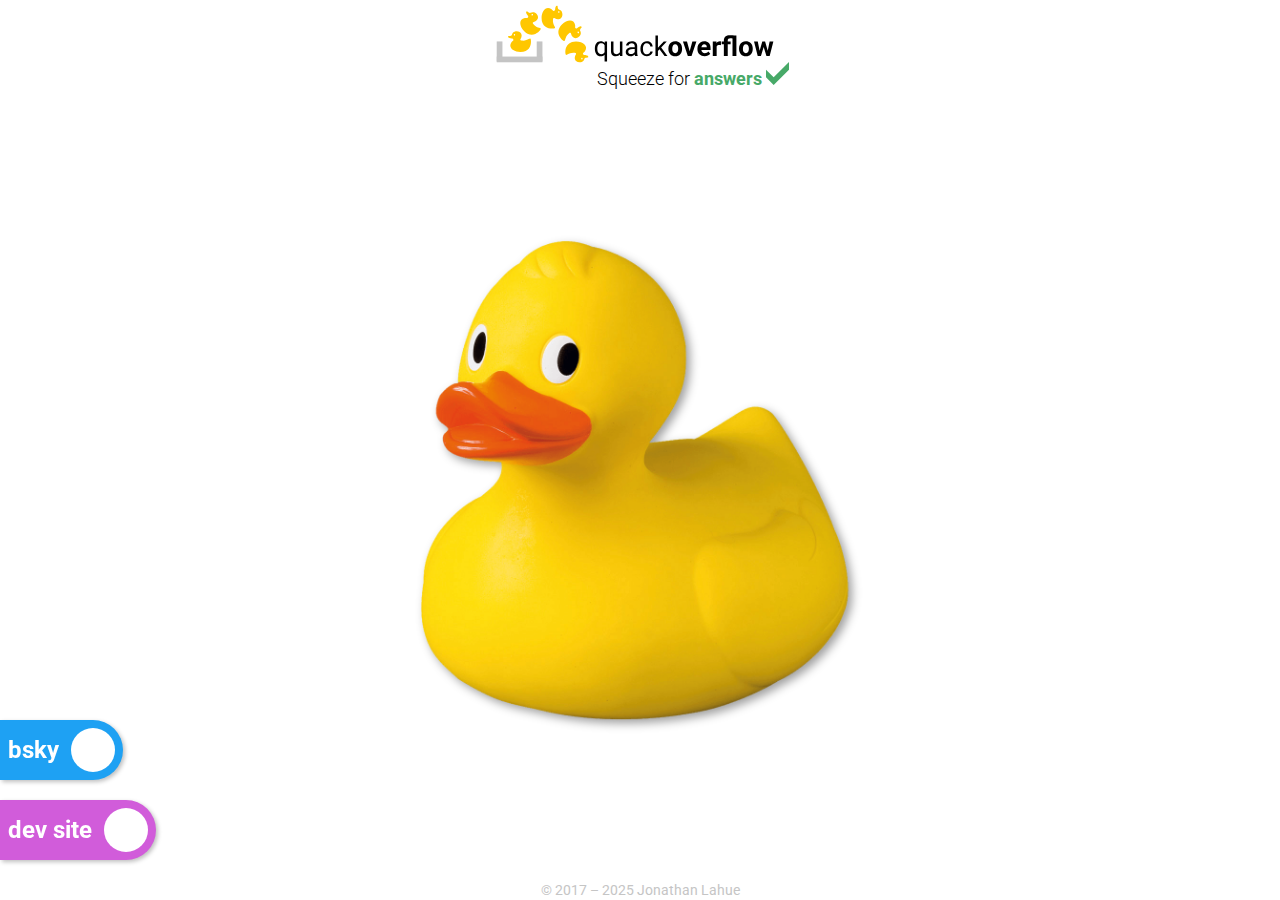
<file: index.html>
<!DOCTYPE html>
<html lang="en">
  <head>
    <meta name="viewport" content="width=device-width,initial-scale=1,shrink-to-fit=no">
    <meta charset="utf-8">
      <!-- Open Graph basic metadata -->
    <meta property="og:title" content="QuackOverflow" />
    <meta property="og:description" content="A site to get answers to questions!" />
    <meta property="og:image" content="https://www.quackoverflow.com/assets/social-media-poster.png" />
    <meta property="og:type" content="website" /> <!-- Type can be 'article', 'video', 'product', etc. -->
    <link rel="icon"
          type="image/png"
          href="assets/duck-favicon.png">
    <link rel="stylesheet" href="./css/style.css"/>
      <link href="https://fonts.googleapis.com/css?family=Roboto:300,400,700&display=swap" rel="stylesheet">    <title>Quackoverflow</title>
  </head>
  <body>
    <div class="vertical-container">
        <div class="logo-container">
            <img id="logo" src="assets/logo.svg" alt="quackoverflow">
            <div class="tagline">
                <h1>Squeeze for <span class="answers">answers</span></h1>
                <img class="check" src="assets/check.svg"/>
            </div>
        </div>
        <div class="duck-container">
            <img id="duck" src="assets/duck.png" alt="rubber duck" tabindex="1" ty>
        </div>
        <p class="copyright">© 2017 – 2025 Jonathan Lahue</p>

        <div class="web-links">
            <a class="metro-button bsky" href="https://bsky.app/profile/jclahoot.bsky.social">
                <p>bsky</p>
                <div class="circle"></div>
            </a>
            <a class="metro-button personal-site" href="https://jclahoot.com/?position=%7B%22x%22%3A3.394414%2C%22y%22%3A0.35%2C%22z%22%3A0.098067%7D&rotation=-0.006803343098719287%2C0.5260763015424627%2C0.004208700198326765%2C0.8503997450144994">
                <p>dev site</p>
                <div class="circle"></div>
            </a>
        </div>

    </div>
    <audio id="player"></audio>
  </body>
  <script src="js/script.js"></script>
</html>
</file>
<file: css/style.css>
/* http://meyerweb.com/eric/tools/css/reset/ 
   v2.0 | 20110126
   License: none (public domain)
*/

html, body, div, span, applet, object, iframe,
h1, h2, h3, h4, h5, h6, p, blockquote, pre,
a, abbr, acronym, address, big, cite, code,
del, dfn, em, img, ins, kbd, q, s, samp,
small, strike, strong, sub, sup, tt, var,
b, u, i, center,
dl, dt, dd, ol, ul, li,
fieldset, form, label, legend,
table, caption, tbody, tfoot, thead, tr, th, td,
article, aside, canvas, details, embed, 
figure, figcaption, footer, header, hgroup, 
menu, nav, output, ruby, section, summary,
time, mark, audio, video {
	margin: 0;
	padding: 0;
	border: 0;
	font-size: 100%;
	font: inherit;
	vertical-align: baseline;
}
/* HTML5 display-role reset for older browsers */
article, aside, details, figcaption, figure, 
footer, header, hgroup, menu, nav, section {
	display: block;
}
body {
	line-height: 1;
}
ol, ul {
	list-style: none;
}
blockquote, q {
	quotes: none;
}
blockquote:before, blockquote:after,
q:before, q:after {
	content: '';
	content: none;
}
table {
	border-collapse: collapse;
	border-spacing: 0;
}

/* RESET OVER */

html {
    height: 100%;
}

body {
	font-family: 'Roboto',sans-serif;
    height: 100%;
}



.vertical-container {
	width: 100%;
	height: 100%;
	display: flex;
	flex-direction: column;
	justify-content: space-between;
	text-align: center;
	align-items: center;
}

.logo-container {
	width: fit-content;
}

#logo {
	margin-top: 0.25em;
	height: 5em;
	margin-right: 0.25em;

}

.tagline {
	margin-top: -0.5em;
	text-align: right;
	font-family: 'Roboto',sans-serif;
	font-weight: 300;
	font-size: 1.375em;

}

.tagline h1 {
	display: inline-block;
}

.answers {
	font-weight: 700;
	color: #47A968;
}

.check {
	width: 1.25em;
}

#duck {
	width: 30em;
	height: auto;
	filter: drop-shadow(0.25em 0.25em 0.3em rgba(0,0,0,0.375));
    transform: scale(1);
    transition: transform 0.25s, filter 0.25s;
}

#duck:hover, #duck:focus {
    cursor: grab;
    filter: drop-shadow(0.5em 0.5em 0.75em rgba(0,0,0,0.25));
    transform: scale(1.05);
}

#duck:focus {
    outline: none;
}

#duck:active {
    cursor: grabbing;
    transform: scaleX(0.95);
}


.copyright {
	font-family: 'Roboto',sans-serif;
	font-size: 0.875em;
	color: #C5C5C5;
	margin-bottom: 0.25em;

}

.web-links {
	position: fixed;
	bottom: 2.5em;
	left: 0;
}


.metro-button {
	height: 2.75em;
	width: fit-content;
    width: -moz-fit-content;
	text-align: left;
	display: flex;
	border-radius: 0 2.75em 2.75em 0;
	padding: 0.5em;
	box-shadow: rgba(0,0,0,0.25) 0.125em 0.125em 0.25em;
    cursor: pointer;
    text-decoration: none;
    transition: padding-left 0.25s;
}

.metro-button:hover {
    box-shadow: rgba(0,0,0,0.55) 0.125em 0.125em 0.375em;
}

.metro-button:focus {
    box-shadow: rgba(0,0,0,0.55) 0.125em 0.125em 0.375em;
    padding-left: 1em;
    outline: none;
}

.metro-button p {
	display: inline-block;
	line-height: 2.75rem;
	width: auto;
	position: relative;
	top: 0;

	color: white;
	font-size: 1.5em;
	font-weight: 700;

	margin-right: 0.5em;

}

.circle {
	background-color: white;
	width: 2.75rem;
	height: 2.75em;
	border-radius: 100%;
	display: inline-block;
}

.bsky {
	background-color: #1EA1F3;
	margin-bottom: 1.25em;
}

.bsky:hover, .bsky:focus {
    background-color: #0086DA;
}

.personal-site {
	background-color: #D15CDA;

}

.personal-site:hover , .personal-site:focus {
	background-color: #B747B1;

}




@media (max-width: 1439px) {

	#logo {
		height: 4em;
		margin-right: 0.45em;
	}
	.tagline {
		font-size: 1.125em;

	}

}

@media (max-width: 767px) {

    #duck {
        max-width: 100vw;
        /*height: auto;*/
    }

	.copyright {
		font-size: 0.75em;
	}

	.metro-button {
		height: 1.75em;
		border-radius: 0 2em 2em 0;
		padding: 0.375em;
	}
	.metro-button p {
		line-height: 1.75rem;

		font-size: 1.125em;
		/* font-weight: 700; */
		margin-right: 0.5em;

	}

	.circle {
		width: 1.75em;
		height: 1.75em;
	}

	.bsky {
		margin-bottom: 1em;
	}

}

@media (max-width: 356px) {

    #logo {
        height: 3.125em;
        margin-right: 0.35em;
    }
    .tagline {
        font-size: 0.875em;

    }

    .web-links {
        bottom: 1.25em;
    }

    .metro-button {
        height: 1.625em;
        border-radius: 0 1.875em 1.875em 0;
        padding: 0.25em;
    }
    .metro-button p {
        line-height: 1.625rem;

        font-size: 1em;
        /* font-weight: 700; */
        margin-right: 0.5em;

    }

    .circle {
        width: 1.625em;
        height: 1.625em;
    }

    .bsky {
        margin-bottom: 0.625em;
    }



}
</file>
